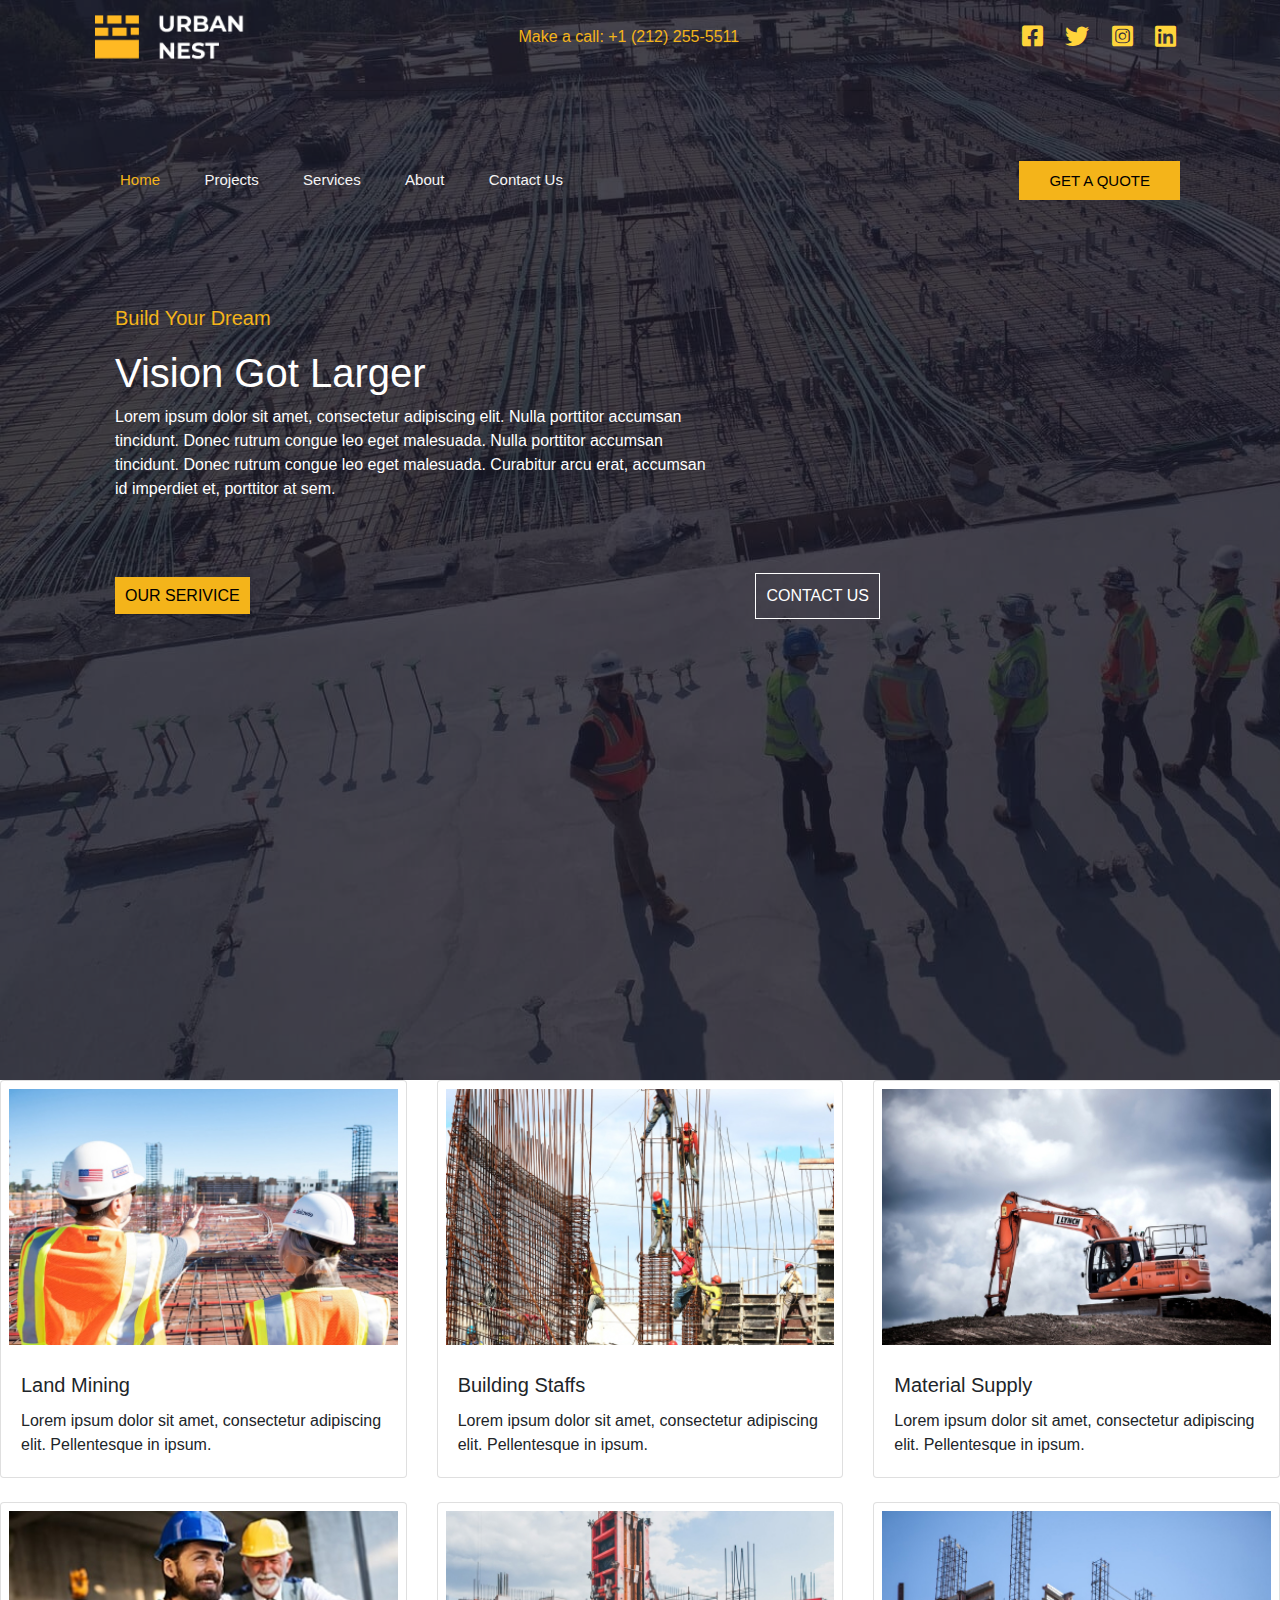
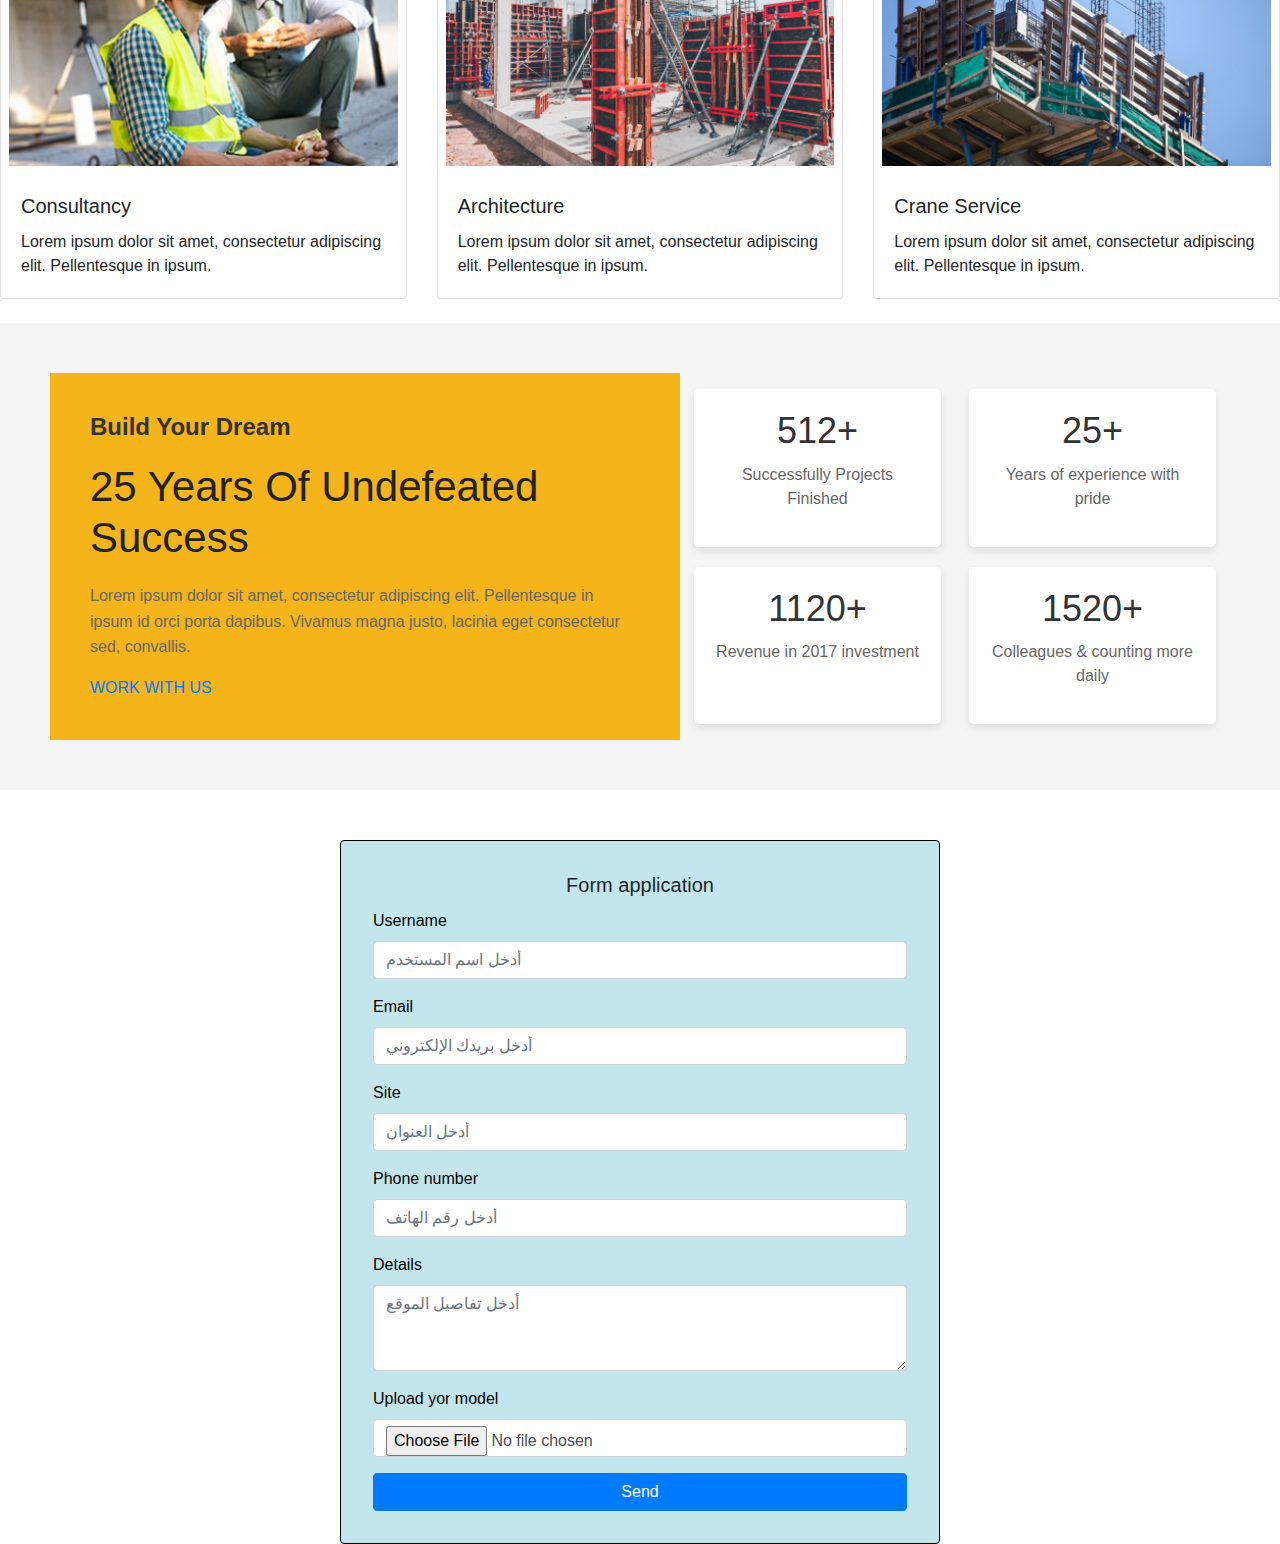
<file: index.html>
<!DOCTYPE html>
<html lang="en">
<head>
    <meta charset="UTF-8">
    <meta name="viewport" content="width=device-width, initial-scale=1.0">
    <title>Architecture</title>
    <link rel="stylesheet" href="styel.css">
    <link rel="stylesheet" href="all.min.css">
    <script src="https://cdn.jsdelivr.net/npm/bootstrap@5.3.3/dist/js/bootstrap.bundle.min.js" integrity="sha384-YvpcrYf0tY3lHB60NNkmXc5s9fDVZLESaAA55NDzOxhy9GkcIdslK1eN7N6jIeHz" crossorigin="anonymous"></script>
    <link href="https://stackpath.bootstrapcdn.com/bootstrap/4.5.2/css/bootstrap.min.css" rel="stylesheet">
    <link rel="stylesheet" href="https://cdnjs.cloudflare.com/ajax/libs/font-awesome/6.0.0-beta3/css/all.min.css">
</head>
<body>
    <header id="header">
        <div class="layer">
        <nav> 
            <div class="container">
            <div class="img"> <img src="image/logo-urban-nest-150x54.png"></div>    
            <div class="link">
                <a href="tel:+1 (212) 255-5511 " ><span>Make a call: +1 (212) 255-5511</span></a>
            </div>          
            <div class="icon">
                <a href="https://www.facebook.com" target="_blank">
                  <i class="fa-brands fa-square-facebook fa-xl" style="color: #FFD43B;"></i>
                </a>
                <a href="https://www.twitter.com" target="_blank">
                  <i class="fa-brands fa-twitter fa-xl" style="color: #FFD43B;"></i>
                </a>
                <a href="https://www.instagram.com" target="_blank">
                  <i class="fa-brands fa-square-instagram fa-xl" style="color: #FFD43B;"></i>
                </a>
                <a href="https://www.linkedin.com" target="_blank">
                  <i class="fa-brands fa-linkedin fa-xl" style="color: #FFD43B;"></i>
                </a>
              </div>
              
               <div class="hover-icons">
               <div class="small-icon1"><i class="fa-solid fa-bars fa-lg" style="color: #FFD43B;"></i></i></div>
            <div class="small-icon2"><i class="fa-regular fa-rectangle-xmark" style="color: #FFD43B;"></i></div>
            <div class="list">
                <ul>
                <li><a href="#">Home</a></li>
                <li><a href="#">Projects</a></li>
                <li><a href="#">Services</a></li>
                <li><a href="#">About</a></li>
                <li><a href="#">Contact Us</a></li>
            </ul>
            </div>
        </div>
            </div>
        </nav>
            <hr>
            <nav>
            <div class="second-nav">
                <div class="links">
                    <a href="https://websitedemos.net/construction-company-02/?customize=template">Home</a>
                    <a href="https://websitedemos.net/construction-company-02/projects/?customize=template">Projects</a>
                    <a href="https://websitedemos.net/construction-company-02/services/?customize=template">Services</a>
                    <a href="https://websitedemos.net/construction-company-02/about/?customize=template">About</a>
                   <a href="#footer">Contact Us</a>
                </div>
               <div class="quote"> <span><a href="https://websitedemos.net/construction-company-02/about/?customize=template">GET A QUOTE</a></span></div>
            </div>
            
        </nav>
        <container>
            <div class="paragraphs">
               <div class="first-p"> <p>Build Your Dream</p></div>
                <div class="second-p"><h1>Vision Got Larger</h1></div>
                <div class="third-p"><p>Lorem ipsum dolor sit amet, consectetur adipiscing elit. Nulla porttitor accumsan tincidunt. Donec rutrum congue leo eget malesuada. Nulla porttitor accumsan tincidunt. Donec rutrum congue leo eget malesuada. Curabitur arcu erat, accumsan id imperdiet et, porttitor at sem.</p></div>
                </div>
                <div class="end">
                <div class="first-btn"><a href="#footer">OUR SERIVICE</a></div>
               <div class="second-btn"> <a href="#footer">CONTACT US</a></div>
            </div>
        </container>
        </div>
    </div>
</header>
<container>
    <div class="row">
        <div class="col-lg-4 col-md-6 col-sm-12 mb-4">
          <div class="card">
            <img src="image/service-1.jpg" class="card-img-top img-fluid p-2" alt="Land Mining">
            <div class="card-body">
              <h5 class="card-title">Land Mining</h5>
              <p class="card-text">Lorem ipsum dolor sit amet, consectetur adipiscing elit. Pellentesque in ipsum.</p>
            </div>
          </div>
        </div>
  
        <div class="col-lg-4 col-md-6 col-sm-12 mb-4">
          <div class="card">
            <img src="image/service-2.jpg" class="card-img-top img-fluid p-2" alt="Building Staffs">
            <div class="card-body">
              <h5 class="card-title">Building Staffs</h5>
              <p class="card-text">Lorem ipsum dolor sit amet, consectetur adipiscing elit. Pellentesque in ipsum.</p>
            </div>
          </div>
        </div>
  
        <div class="col-lg-4 col-md-6 col-sm-12 mb-4">
          <div class="card">
            <img src="image/service-3.jpg" class="card-img-top img-fluid p-2" alt="Material Supply">
            <div class="card-body">
              <h5 class="card-title">Material Supply</h5>
              <p class="card-text">Lorem ipsum dolor sit amet, consectetur adipiscing elit. Pellentesque in ipsum.</p>
            </div>
          </div>
        </div>
  
        <div class="col-lg-4 col-md-6 col-sm-12 mb-4">
          <div class="card">
            <img src="image/services-4.jpg" class="card-img-top img-fluid p-2" alt="Consultancy">
            <div class="card-body">
              <h5 class="card-title">Consultancy</h5>
              <p class="card-text">Lorem ipsum dolor sit amet, consectetur adipiscing elit. Pellentesque in ipsum.</p>
            </div>
          </div>
        </div>
  
        <div class="col-lg-4 col-md-6 col-sm-12 mb-4">
          <div class="card">
            <img src="image/services-5.jpg" class="card-img-top img-fluid p-2" alt="Architecture">
            <div class="card-body">
              <h5 class="card-title">Architecture</h5>
              <p class="card-text">Lorem ipsum dolor sit amet, consectetur adipiscing elit. Pellentesque in ipsum.</p>
            </div>
          </div>
        </div>
  
        <div class="col-lg-4 col-md-6 col-sm-12 mb-4">
          <div class="card">
            <img src="image/services-6.jpg" class="card-img-top img-fluid p-2" alt="Crane Service">
            <div class="card-body">
              <h5 class="card-title">Crane Service</h5>
              <p class="card-text">Lorem ipsum dolor sit amet, consectetur adipiscing elit. Pellentesque in ipsum.</p>
            </div>
          </div>
        </div>
      </div>
  </container>
  <section class="company-section">
    <div class="left">
        <h2>Build Your Dream</h2>
        <h1>25 Years Of Undefeated Success</h1>
        <p>Lorem ipsum dolor sit amet, consectetur adipiscing elit. Pellentesque in ipsum id orci porta dapibus. Vivamus magna justo, lacinia eget consectetur sed, convallis.</p>
        <a href="#footer" class="btn-link">WORK WITH US</a>

    </div>
    <div class="right">
        <div class="stat">
            <h3>512+</h3>
            <p>Successfully Projects Finished</p>
        </div>
        <div class="stat">
            <h3>25+</h3>
            <p>Years of experience with pride</p>
        </div>
        <div class="stat">
            <h3>1120+</h3>
            <p>Revenue in 2017 investment</p>
        </div>
        <div class="stat">
            <h3>1520+</h3>
            <p>Colleagues & counting more daily</p>
        </div>
    </div>
</section>
<footer id="footer">
    <div class="layer2">
    <div class="form-container">
        <div class="card-form">
            <div class="card-body-form">
                <h5 class="card-title text-center">Form application</h5>
                <form id="registrationForm" enctype="multipart/form-data">
                    <div class="mb-3">
                        <label for="username" class="form-label">Username</label>
                        <input type="text" class="form-control" id="username" placeholder="أدخل اسم المستخدم" required>
                        
                    </div>
                    <div class="mb-3">
                        <label for="email" class="form-label">Email</label>
                        <input type="email" class="form-control" id="email" placeholder="أدخل بريدك الإلكتروني" required>
                       
                    </div>
                    <div class="mb-3">
                        <label for="address" class="form-label">Site</label>
                        <input type="text" class="form-control" id="address" placeholder="أدخل العنوان" required>
                        
                    </div>
                    <div class="mb-3">
                        <label for="phone" class="form-label">Phone number</label>
                        <input type="tel" class="form-control" id="phone" placeholder="أدخل رقم الهاتف" required pattern="\d{11}">
                        
                    </div>
                    <div class="mb-3">
                        <label for="details" class="form-label">Details</label>
                        <textarea class="form-control" id="details" rows="3" placeholder="أدخل تفاصيل الموقع" required></textarea>
                       
                    </div>
                    <div class="mb-3">
                        <label for="fileUpload" class="form-label">Upload yor model</label>
                        <input class="form-control" type="file" id="fileUpload" required>
                        
                    </div>
                    <button type="submit" class="btn btn-primary w-100">Send</button>
                </form>
            </div>
        </div>
</div>
</div>
  </footer>
  <script src="script.js"></script>
</body>
</html>
</file>
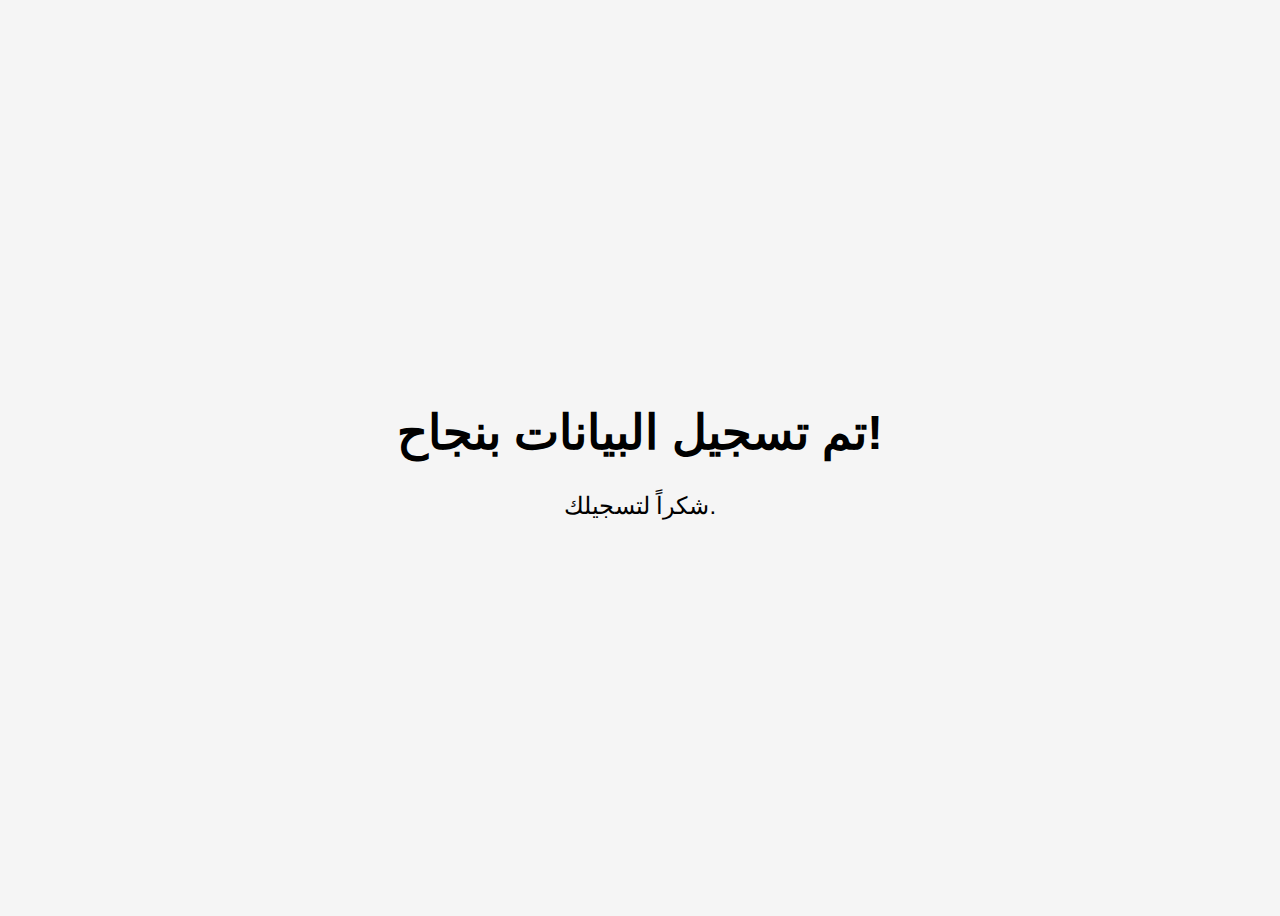
<file: success.html>
<!DOCTYPE html>
<html lang="en">
<head>
    <meta charset="UTF-8">
    <meta name="viewport" content="width=device-width, initial-scale=1.0">
    <title>Success</title>
    <style>
        body {
            display: flex;
            justify-content: center;
            align-items: center;
            height: 100vh;
            background-color: #f5f5f5;
            font-family: Arial, sans-serif;
        }
        .message {
            text-align: center;
            color: rgb(0, 0, 0);
            font-size: 24px;
        }
    </style>
</head>
<body>
    <div class="message">
        <h1>تم تسجيل البيانات بنجاح!</h1>
        <p>شكراً لتسجيلك.</p>
    </div>
</body>
</html>
</file>
<file: styel.css>
* {
    -webkit-box-sizing: border-box;
    -moz-box-sizing: border-box;
    box-sizing: border-box;
  }
  html {
    scroll-behavior: smooth;
  }
  body {
    font-family: "Work Sans", "Open Sans";
  }
  .layer{
    background-color: rgba(24, 24, 37, 0.8);
    height: 120vh;
  }
header{
background-image: url(image/hero-image-min.jpg);
background-size: cover;
height: 120vh;
} 
nav .container{
  display: flex;
  align-items: center;
 justify-content: space-between;
 padding: 10px 25px ;
}
nav .link a{
  color: #f4b41a;
  text-decoration: none;
}
nav .icon i{
  padding: 9px;
}
nav .second-nav{
  display: flex;
  align-items: center;
 justify-content: space-between;
 padding: 10px 100px ;
}
nav .second-nav .links a{
  padding:10px 20px;
  text-decoration: none;
  font-size: 15px;
}
nav .second-nav .links a:not(:first-child){
  color:#f5f5f5;
  }
nav .second-nav .links a:hover{
  color: #f4b41a;
}
nav .second-nav .links a:first-child{
  color: #f4b41a;
}
nav .second-nav .links{
  margin-top: 50px;
}
nav .second-nav .quote a{
  color: black;
  background-color:#f4b41a;
  padding: 11px 30px;
  text-decoration: none;
  font-size: 15px;
}
nav .link,.icon,.links,.quote{
  display: none;
}
.hover-icons{
  position: relative;
      display: inline-block;
}
.small-icon2,.small-icon1{
  position: absolute;
  top: 0;
  left: 0;
  transition: opacity 0.3s ease;
}
.small-icon2{
  opacity: 0;
}
 .hover-icons .small-icon1 i:hover{
  z-index: 2;
  opacity: 0;

}
.hover-icons .small-icon2:hover{
  z-index: 1;
  opacity: 1;
}
.hover-icons{
  position: relative;
}
.hover-icons ul{
  list-style: none;
  margin: 36px;
  padding: 0;
  background-color: #f6f6f6;
  position: absolute;
  right: 60px;
  padding-left: 60px;
  width: 70vw;
  top: calc(100% + 15px);
  display: none;
  z-index: 1;
}
.hover-icons ul li a{
  text-decoration: none;
  color: #000000;
  line-height: 40px ;
  background-color: #f5f5f5;
}
.hover-icons .small-icon1,.small-icon2 :hover.list{
  display: block;
  background-color: #f4b41a;
}
/*media of two nav bars*/
  @media (min-width:922px) {
    nav .link,.icon,.links,.quote{
      display:block;
    }
  }
  /*icon media*/
  @media (min-width:922px) {
   .hover-icons{
      display: none;
    }
  }
 container .paragraphs,.end{
    padding-left: 20px;
  }
container .first-p{
  color:#f4b41a;
}
container .second-p{
  color:#ffffff;
}
container .third-p{
  color:#ffffff;
}
.end{
  display: inline-block;
  margin-top: 30px;
}
.end .first-btn a{
  color: #000000;
  background-color: #f4b41a;
  padding: 10px ;
  text-decoration: none;
}
.end .second-btn a{
  color: #ffffff;
  text-decoration: none;
}
.end .second-btn{
  margin-top: 40px;
  align-items: center;
  border: 1px solid white;
  padding: 10px;
}
@media(min-width:505px){
  .end,.paragraphs{
    margin-left: 95px;
    margin-top: 100px;
  }
  .end{
    display: flex;
  align-items: center;
 justify-content: space-between;
 padding: 20px 400px;
 
  }
  .end .first-btn{
    margin-top: -50px;
    margin-left: -380px;
  }
  .end .second-btn{
    margin-top: -50px;
    margin-left: -600px;
  }
  .paragraphs .first-p{
font-size: 20px;
  }
  .paragraphs .second-p{
    font-size: 35px;
      }
  .container{
    margin-left: 95px;
  }
  .third-p{
    max-width: 600px;
  }
  nav .quote {
    margin-top: 52px;
  }
}
@media(max-width:905px){
header{
width: 100vw;
}
}
.form-container {
  max-width: 600px; 
  margin: 0 auto; 
  padding-top: 50px; 
}
.layer2{
  background-color: #ffffff;
}
.form-container {
  background-color: #ffffff; 
}
.card-body-form {
  background-color: #c2e6ec; 
  border: 1px solid #000000; 
  border-radius: 0.25rem; 
  padding: 2rem; 
}
.form-label {
  color: #000000; 
}
.form-control {
  border: 1px solid #624697; 
  border-radius: .25rem; 
}
.btn-primary {
  background-color: #007bff; 
  border-color: #007bff; 
}


.company-section {
  display: flex;
  align-items: center;
  padding: 50px;
  background-color: #f5f5f5;
}

.left {
  flex: 1;
  background-color: #f4b41a;
  padding: 40px;
}

.left h2 {
  color: #333;
  font-size: 24px;
  font-weight: 700;
}

.left h1 {
  color: #222;
  font-size: 42px;
  margin: 20px 0;
}

.left p {
  color: #666;
  font-size: 16px;
  line-height: 1.6;
}

.left button {
  background-color: #333;
  color: #fff;
  padding: 10px 20px;
  border: none;
  cursor: pointer;
  font-size: 16px;
  margin-top: 20px;
}

.right {
  flex: 1;
  display: flex;
  flex-wrap: wrap;
  justify-content: space-around;
}

.stat {
  width: 45%;
  background-color: #fff;
  padding: 20px;
  margin: 10px;
  text-align: center;
  border-radius: 5px;
  box-shadow: 0px 4px 8px rgba(0, 0, 0, 0.1);
}

.stat h3 {
  color: #333;
  font-size: 36px;
  margin-bottom: 10px;
}

.stat p {
  color: #666;
  font-size: 16px;
}
@media (max-width: 768px) {
  .company-section {
    padding: 30px;
    flex-direction: column;
  }

  .left {
    padding: 20px;
    width: 100%;
    order: 1; 
  }

  .right {
    width: 100%;
    flex-direction: column;
    align-items: center;
    order: 2; 
  }

  .stat {
    width: 80%;
    margin: 10px 0;
  }

  .stat h3 {
    font-size: 28px;
  }

  .stat p {
    font-size: 14px;
  }
}

/* Media Query for Mobile Devices */
@media (max-width: 576px) {
  .company-section {
    padding: 20px;
  }

  .left {
    padding: 15px;
  }

  .left h1 {
    font-size: 24px;
  }

  .left p {
    font-size: 12px;
  }

  .left button {
    padding: 6px 12px;
    font-size: 12px;
  }

  .right {
    width: 100%;
    flex-direction: column;
    align-items: center;
  }

  .stat {
    width: 100%;
    margin: 10px 0;
  }

  .stat h3 {
    font-size: 24px;
  }

  .stat p {
    font-size: 12px;
  }
}
</file>
